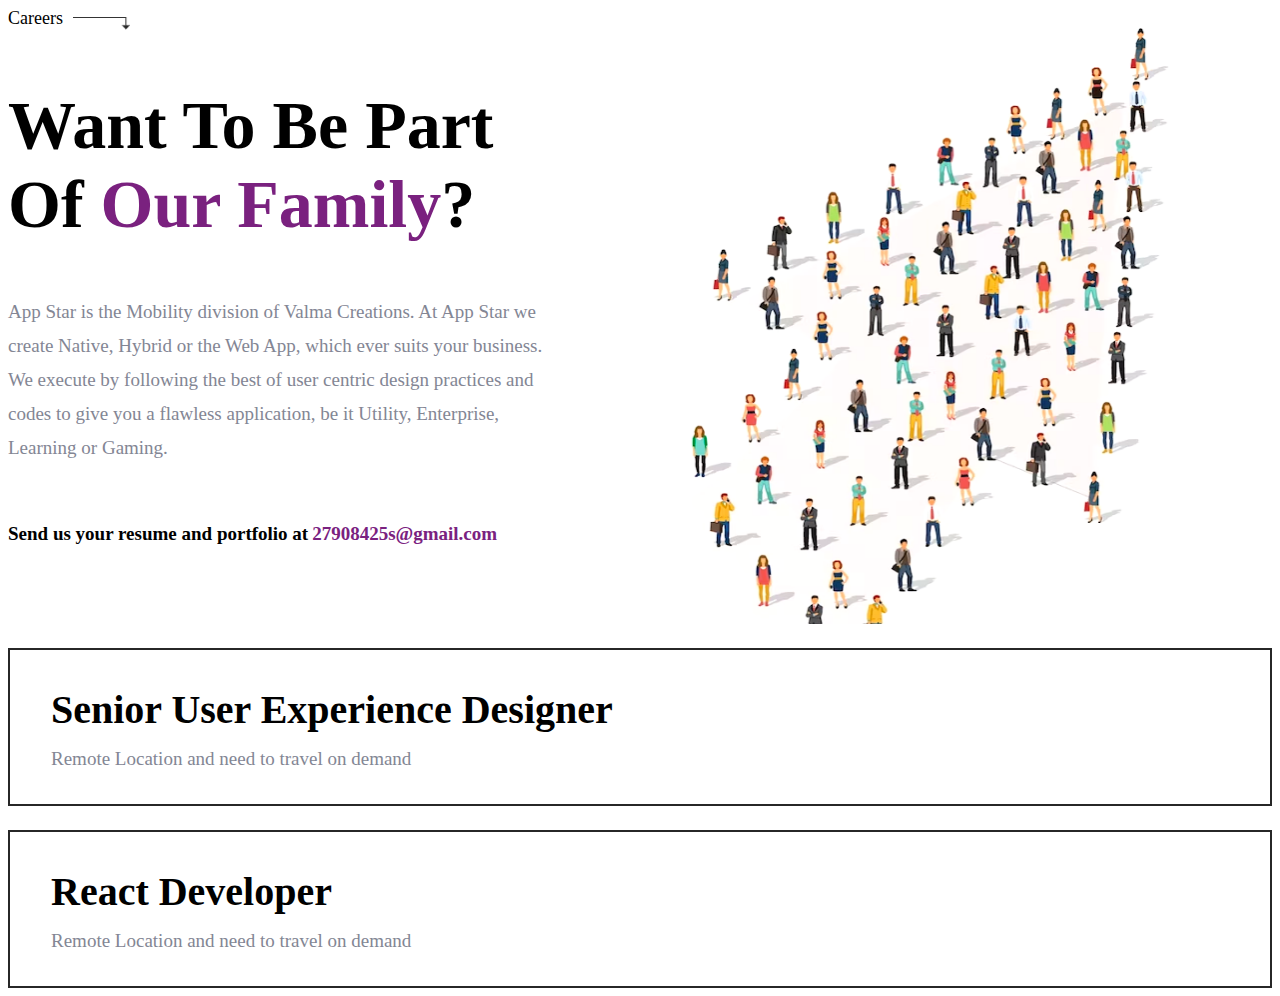
<file: career.html>
<!DOCTYPE html>
<html lang="en">
<head>
    <meta charset="UTF-8">
    <meta name="viewport" content="width=device-width, initial-scale=1.0">
    <title>Career </title>
    <link rel="stylesheet" href="css/carrer.css" />
    <link rel="stylesheet" href="css/default_theme.css" />
</head>
<body>
    <div class="carrer_header">
        <section class="carrer_section_one">
            <div style="display: flex;">
                <span class="carrer_title">Careers</span>
                <img src="images/down_arrow.png" alt="down" class="down_arrow" />
            </div>
            <div style="margin-top: 56px;">
                <span class="carrer_title_two">Want To Be Part of<span style="color: #7A217F;"> Our
                        Family</span>?</span>
            </div>
            <div class="carrer_description">
                <span class="carrer_description_text">
                    App Star is the Mobility division of Valma Creations. At App Star we create Native, Hybrid or the
                    Web App, which ever suits your business. We execute by following the best of user centric design
                    practices and codes to give you a flawless application, be it Utility, Enterprise, Learning or
                    Gaming.
                </span>
            </div>
            <div class="carrer_information">
                <span class="carrer_information_span_one">Send us your resume and portfolio at</span>
                <span class="carrer_information_span_two"> 27908425s@gmail.com</span>
            </div>
        </section>
        <section class="carrer_section_two">
            <div class="carrer_img">
                <img src="images/carrer_img.png" alt="carrer_logo" class="carrer_img" />
            </div>
        </section>
    </div>
    <div class="career_div" class="">
        <div class="career_div_two">
            <span class="career_title">Senior User Experience Designer</span>
            <span class="career_description">Remote Location and need to travel on demand</span>
        </div>
        <div class="content">
            <span class="career_description_two">
                App Star is the Mobility division of Valma Creations. At App Star we create Native, Hybrid or the Web
                App, which ever suits your business. We execute by following the best of user centric design practices
                and codes to give you a flawless application, be it Utility, Enterprise, Learning or Gaming.
            </span><br><br><br>
            <span class="career_description_two">
                App Star is the Mobility division of Valma Creations. At App Star we create Native, Hybrid or the Web
                App, which ever suits your business. We execute by following the best of user centric design practices
                and codes to give you a flawless application, be it Utility, Enterprise, Learning or Gaming.
            </span><br><br><br>
            <span class="career_description_two">
                App Star is the Mobility division of Valma Creations. At App Star we create Native, Hybrid or the Web
                App, which ever suits your business. We execute by following the best of user centric design practices
                and codes to give you a flawless application, be it Utility, Enterprise, Learning or Gaming.
            </span><br><br><br>
            <span class="career_description_two">
                App Star is the Mobility division of Valma Creations. At App Star we create Native, Hybrid or the Web
                App, which ever suits your business. We execute by following the best of user centric design practices
                and codes to give you a flawless application, be it Utility, Enterprise, Learning or Gaming.
            </span><br><br><br>
            <span class="career_description_two">
                App Star is the Mobility division of Valma Creations. At App Star we create Native, Hybrid or the Web
                App, which ever suits your business. We execute by following the best of user centric design practices
                and codes to give you a flawless application, be it Utility, Enterprise, Learning or Gaming.
            </span>
        </div>
        <div class="career_div_two">
            <span class="career_title">React Developer</span>
            <span class="career_description">Remote Location and need to travel on demand</span>
        </div>
    </div>
    <script src="js/jquery.min.js"></script>
    <script src="js/bootstrap.min.js"></script>
    <script>
        var coll = document.getElementsByClassName("career_div_two");
        var i;

        for (i = 0; i < coll.length; i++) {
            coll[i].addEventListener("click", function () {
                this.classList.toggle("active");
                var content = this.nextElementSibling;
                if (content.style.display === "block") {
                    content.style.display = "none";
                    career_description.style.color = '#838694';
                } else {
                    content.style.display = "block";
                    career_description.style.color = '#FFFFF';

                }
            });
        }
    </script>
</body>

</html>
</file>
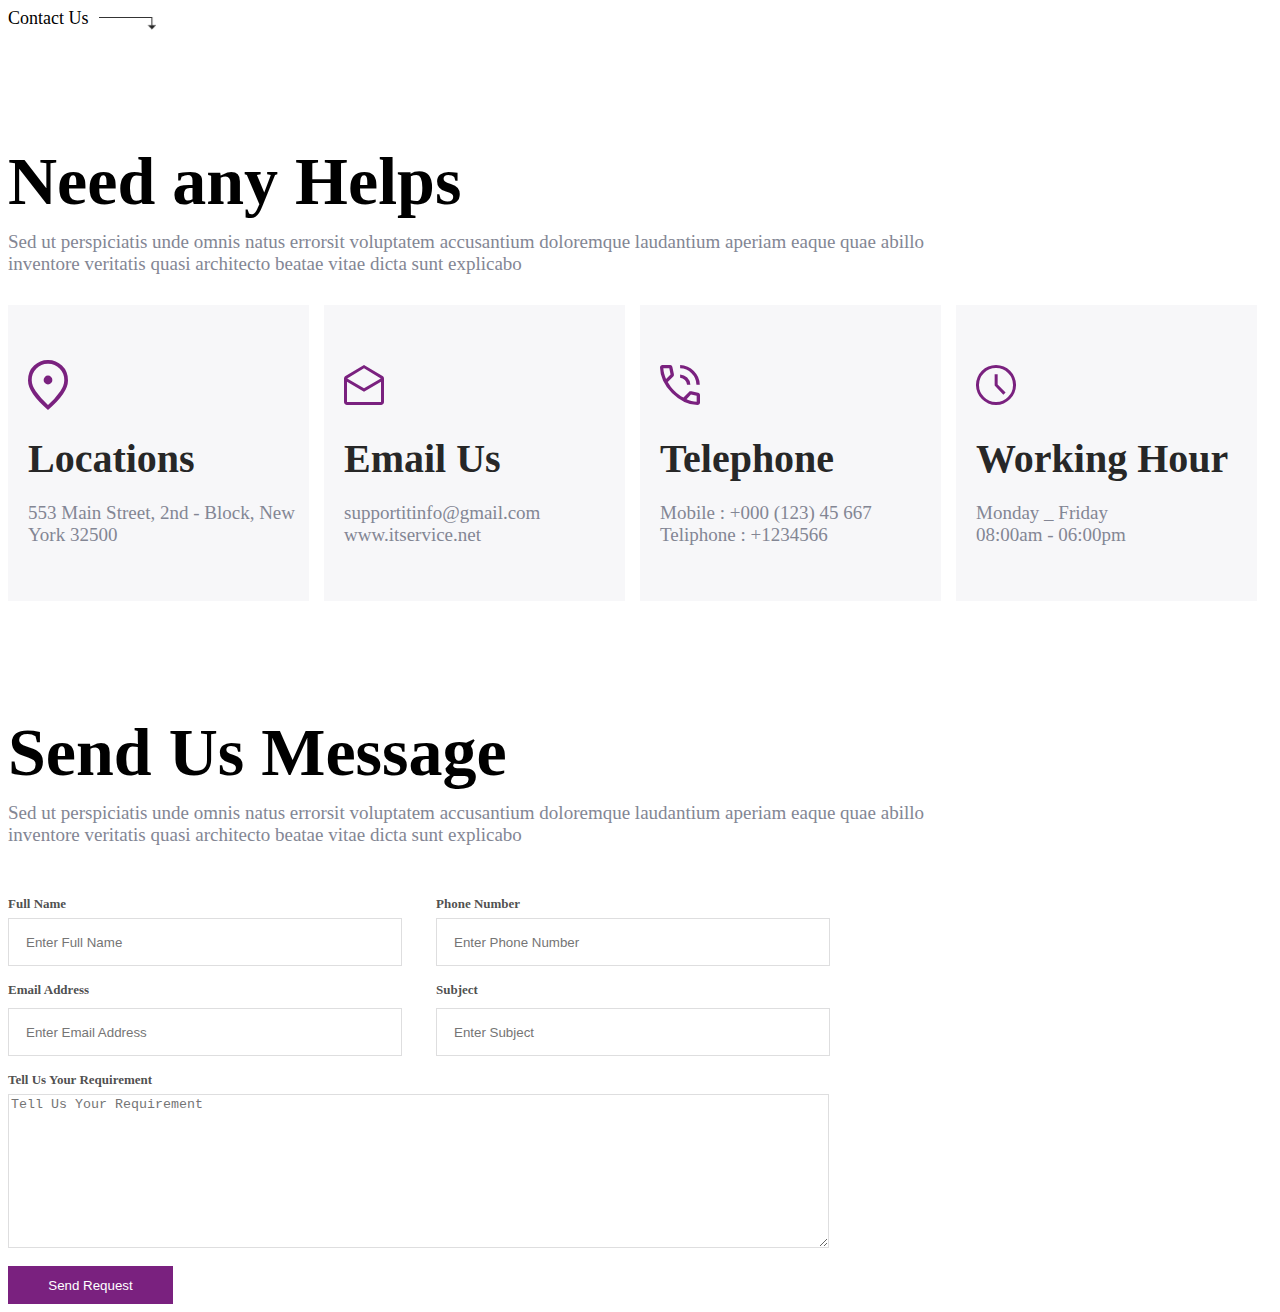
<file: contact_us.html>
<!DOCTYPE html>
<html lang="en">

<head>
    <meta charset="UTF-8">
    <meta name="viewport" content="width=device-width, initial-scale=1.0">
    <title>Contact Us </title>
    <link rel="stylesheet" href="css/contact_us.css" />
</head>

<body>
    <div>
        <div style="display: flex;">
            <span class="title">Contact Us</span>
            <img src="images/down_arrow.png" alt="down" class="down_arrow" />
        </div>
        <div class="text_details">
            <span class="text_one">Need any Helps</span>
            <span class="text_two">
                Sed ut perspiciatis unde omnis natus errorsit voluptatem accusantium doloremque laudantium aperiam
                eaque quae abillo<br> inventore veritatis quasi architecto beatae vitae dicta sunt explicabo
            </span>
        </div>
        <div class="cards">
            <div class="card_one">
                <div>
                    <img src="images/location_on_FILL0_wght400_GRAD0_opsz48.svg" alt="location" class="icon_one"/>
                    <span class="card_text_one">Locations</span>
                    <span class="card_text_two">553 Main Street, 2nd - Block, New York 32500</span>
                </div>
            </div>
            <div class="card_one">
                <div>
                    <img src="images/drafts_FILL0_wght400_GRAD0_opsz48.svg" alt="email" class="icon_one"/>
                    <span class="card_text_one">Email Us</span>
                    <span class="card_text_two">supportitinfo@gmail.com www.itservice.net</span>
                </div>
            </div>
            <div class="card_one">
                <div>
                    <img src="images/phone_in_talk_FILL0_wght400_GRAD0_opsz48.svg" alt="telephone" class="icon_one"/>
                    <span class="card_text_one">Telephone</span>
                    <span class="card_text_two">Mobile : +000 (123) 45 667<br> Teliphone : +1234566</span>
                </div>
            </div>
            <div class="card_one">
                <div>
                    <img src="images/schedule_FILL0_wght400_GRAD0_opsz48.svg" alt="working_hours" class="icon_one"/>
                    <span class="card_text_one">Working Hour</span>
                    <span class="card_text_two">Monday _ Friday<br> 08:00am - 06:00pm</span>
                </div>
            </div>
        </div>

        <div class="text_details">
            <span class="text_one">Send Us Message</span>
            <span class="text_two">
                Sed ut perspiciatis unde omnis natus errorsit voluptatem accusantium doloremque laudantium aperiam eaque
                quae abillo<br> inventore veritatis quasi architecto beatae vitae dicta sunt explicabo
            </span>
        </div>

        <div style="margin-top: 50px;display: flex;">
            <form action="#" method="post">
                <div style="display: flex;">
                    <div style="display: flex;flex-direction: column;margin-right: 17px;">
                        <label for="fullName" class="label">Full Name</label>
                        <input class="inputText" type="text" id="fullName" name="fullName" placeholder="Enter Full Name"
                            required>
                    </div>
                    <div style="display: flex;flex-direction: column;">
                        <label for="phoneNumber" class="label">Phone Number</label>
                        <input class="inputText" type="text" id="phoneNumber" name="phoneNumber" placeholder="Enter Phone Number" required>
                    </div>
                </div>
                <div style="display: flex;margin-top: 16px;">
                    <div style="display: flex;flex-direction: column;margin-right: 17px">
                        <label for="email" class="label">Email Address</label><br>
                        <input class="inputTextTwo" placeholder="Enter Email Address" type="text" id="email" name="email" required>
                    </div>
                    <div style="display: flex;flex-direction: column;">
                        <label for="subject" class="label">Subject</label><br>
                        <input class="inputTextTwo" type="text" placeholder="Enter Subject" id="subject" name="subject" required>
                    </div>
                </div>
                <div style="display: flex;flex-direction: column; margin-top: 16px;">
                    <label for="requirement" class="label">Tell Us Your Requirement</label>
                    <textarea class="inputTextArea" id="requirement" placeholder="Tell Us Your Requirement" name="requirement" rows="4" required></textarea>
                </div>
                <button type="submit" class="button">Send Request</button>
            </form>
            <div style="height: 369px;width: 449px;">
                <iframe
                src="https://www.google.com/maps/embed?pb=!1m18!1m12!1m3!1d3807.380951051794!2d78.36621960000002!3d17.447773599999963!2m3!1f0!2f0!3f0!3m2!1i1024!2i768!4f13.1!3m3!1m2!1s0x3bcb93dc8c5d69df%3A0x19688beb557fa0ee!2sHITEC%20City%2C%20Hyderabad%2C%20Telangana%20500081!5e0!3m2!1sen!2sus!4v1630345144215!5m2!1sen!2sus"
                width="100%" height="369px" style="border:0;" allowfullscreen="" loading="lazy"></iframe>
            </div>

        </div>

    </div>
</body>

</html>
</file>
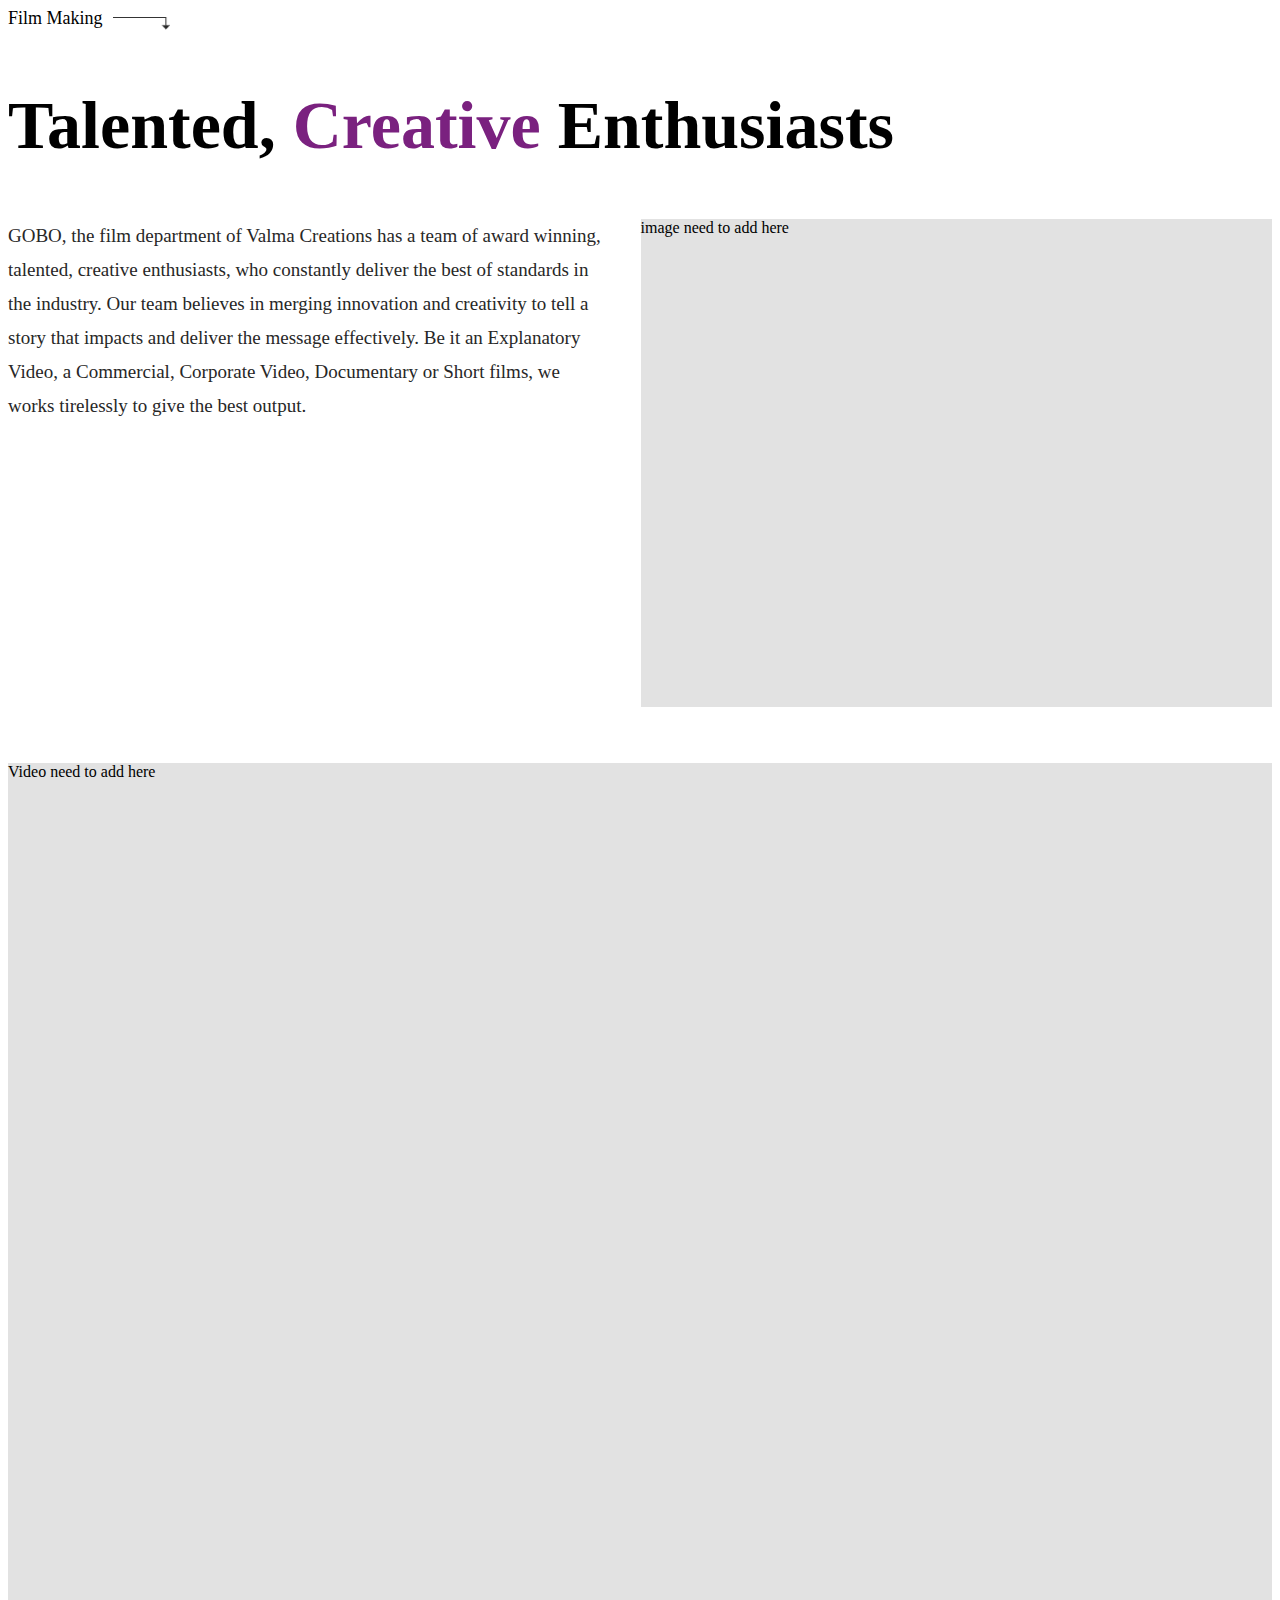
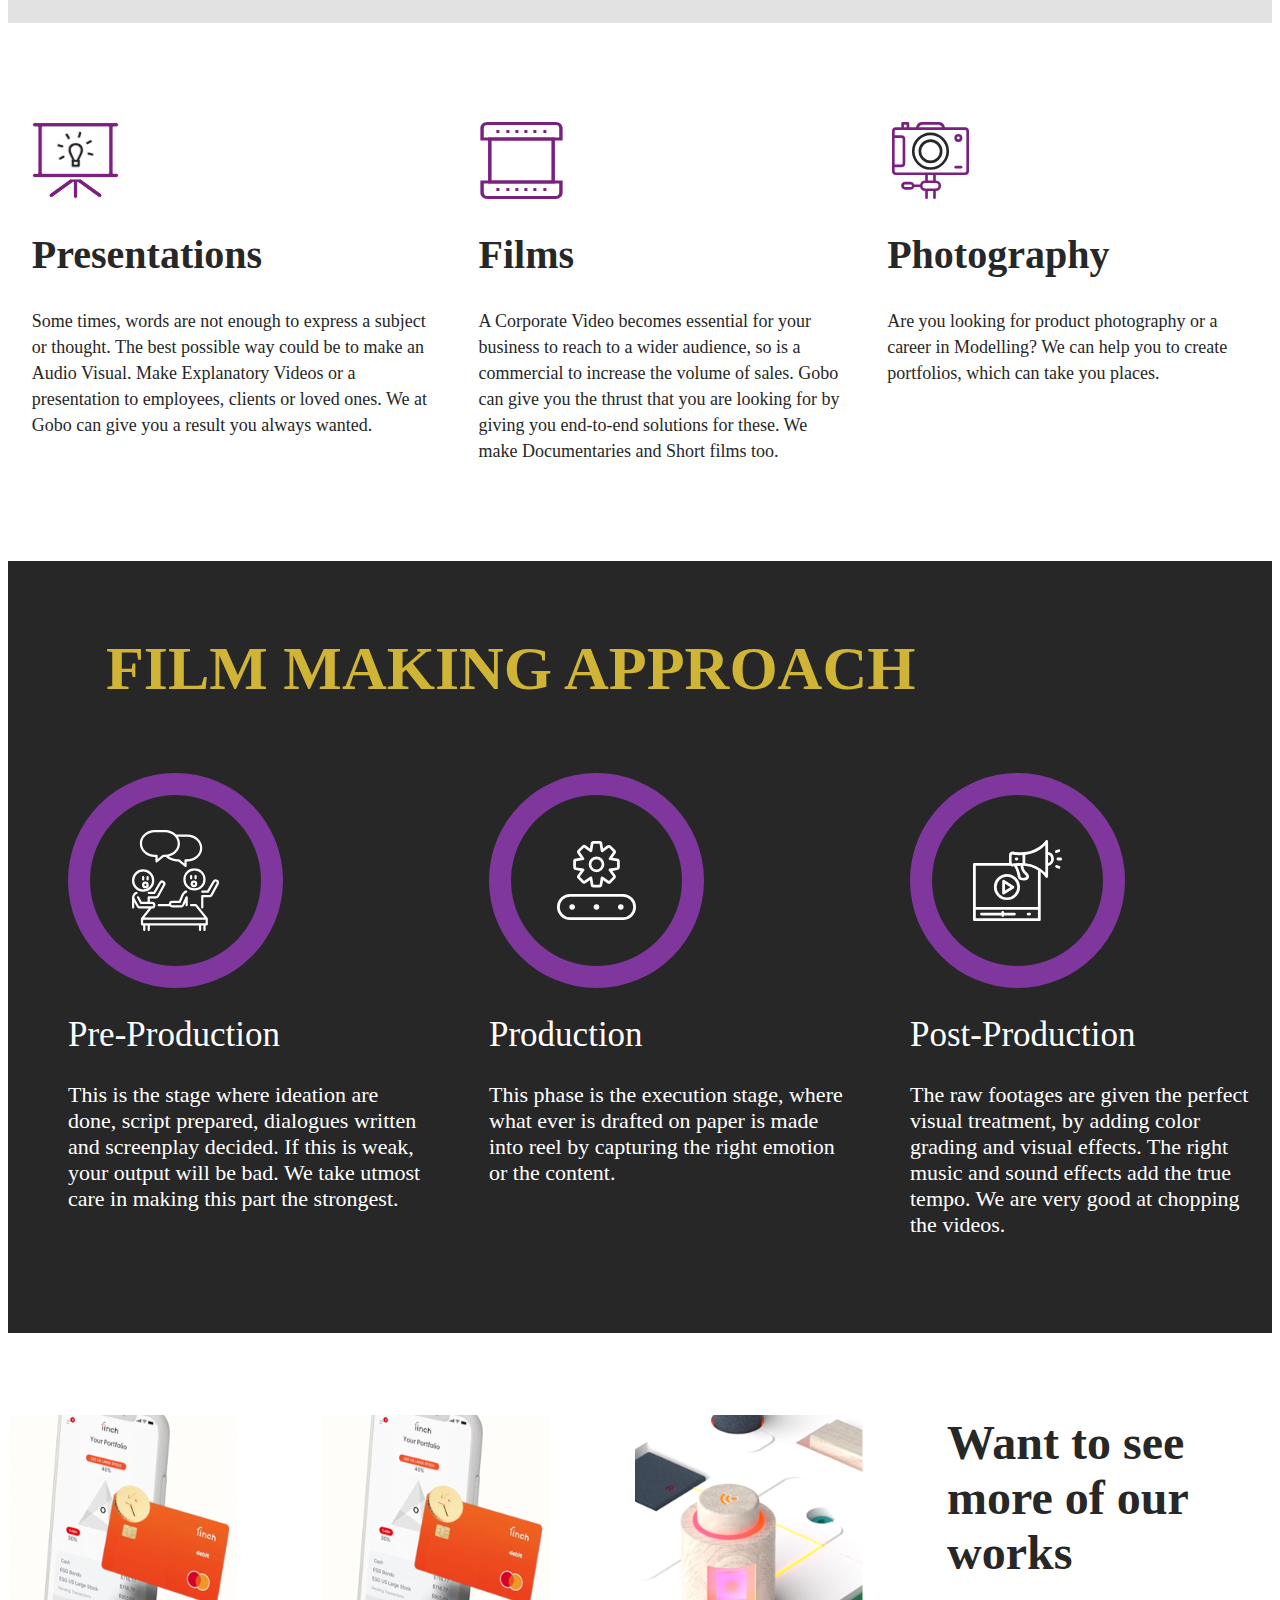
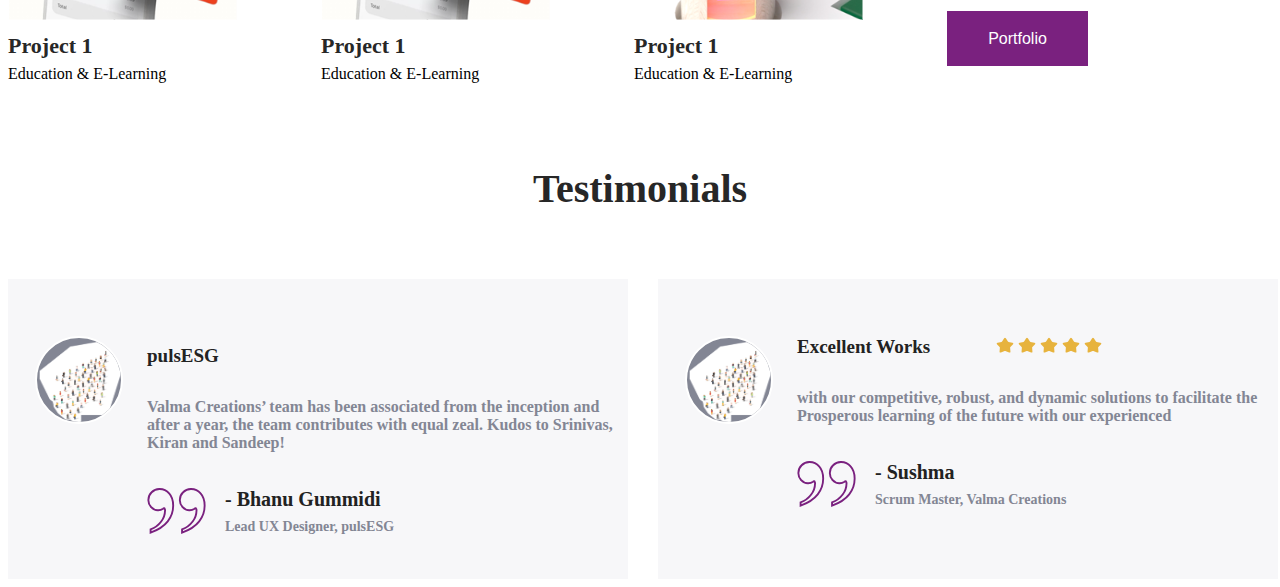
<file: film_making.html>
<!DOCTYPE html>
<html lang="en">

<head>
    <meta charset="UTF-8">
    <meta name="viewport" content="width=device-width, initial-scale=1.0">
    <title>Film Making</title>
</head>

<body>
    <div>
        <link rel="stylesheet" href="css/film_making.css" />
        <div style="display: flex;">
            <span class="title">Film Making</span>
            <img src="images/down_arrow.png" alt="down" class="down_arrow" />
        </div>
        <div class="heading">
            <span class="heading_text_one">Talented, <span class="heading_text_two">Creative</span> Enthusiasts </span>
        </div>
        <div class="text_two">
            <span class="text_description">
                GOBO, the film department of Valma Creations has a team of award winning, talented, creative
                enthusiasts, who constantly deliver the best of standards in the industry. Our team believes in merging
                innovation and creativity to tell a story that impacts and deliver the message effectively. Be it an
                Explanatory Video, a Commercial, Corporate Video, Documentary or Short films, we works tirelessly to
                give the best output.
            </span>
            <div class="text_two_image">
                <span>image need to add here</span>
            </div>
        </div>
        <div class="video">
            <span>Video need to add here</span>
        </div>
        <div class="cards">
            <div class="card_one">
                <img src="images/Group 1600.svg" alt="Presentations" class="icon_one" />
                <span class="card_text">Presentations</span>
                <div class="card_description">
                    <span class="">
                        Some times, words are not enough to express a subject or thought. The best possible way could be
                        to make an Audio Visual. Make Explanatory Videos or a presentation to employees, clients or
                        loved
                        ones. We at Gobo can give you a result you always wanted.
                    </span>
                </div>
            </div>
            <div class="card_two">
                <img src="images/Group 1601.svg" alt="Presentations" class="icon_one" />
                <span class="card_text">Films</span>
                <div class="card_description">
                    <span class="">
                        A Corporate Video becomes essential for your business to reach to a wider audience, so is a
                        commercial to increase the volume of sales. Gobo can give you the thrust that you are looking
                        for by giving you end-to-end solutions for these. We make Documentaries and Short films too.
                    </span>
                </div>
            </div>
            <div class="card_two">
                <img src="images/Group 1603.svg" alt="Presentations" class="icon_one" />
                <span class="card_text">Photography</span>
                <div class="card_description">
                    <span class="">
                        Are you looking for product photography or a career in Modelling? We can help you to create
                        portfolios, which can take you places.
                    </span>
                </div>
            </div>
        </div>
        <div class="film_making_approach">
            <span class="film_title">FILM MAKING APPROACH</span>
            <div class="film_making_progress">

                <div class="circular_progressbar_card">
                    <div class="progress-bar">
                        <img src="images/Group 1615.svg" />
                    </div>
                    <div class="film_title_two">
                        <span class="">Pre-Production</span>
                    </div>
                    <div class="film_description_two">
                        <span class="">
                            This is the stage where ideation are done, script prepared, dialogues written and screenplay
                            decided. If this is weak, your output will be bad. We take utmost care in making this part
                            the
                            strongest.
                        </span>
                    </div>
                </div>
                <div class="circular_progressbar_card">
                    <div class="progress-bar">
                        <img src="images/Group 1616.svg" />
                    </div>
                    <div class="film_title_two">
                        <span class="">Production</span>
                    </div>
                    <div class="film_description_two">
                        <span class="">
                            This phase is the execution stage, where what ever is drafted on paper is made into reel by
                            capturing the right emotion or the content.
                        </span>
                    </div>
                </div>
                <div class="circular_progressbar_card">
                    <div class="progress-bar">
                        <img src="images/Group 1617.svg" />
                    </div>
                    <div class="film_title_two">
                        <span class="">Post-Production</span>
                    </div>
                    <div class="film_description_two">
                        <span class="">
                            The raw footages are given the perfect visual treatment, by adding color grading and visual
                            effects. The right music and sound effects add the true tempo. We are very good at chopping
                            the videos.
                        </span>
                    </div>
                </div>
            </div>
        </div>
        <div class="cards_two">
            <div class="cards_two_details">
                <img src="images/Mask Group 12.png" class="project" alt="project_name" />
                <span class="cards_two_details_title">Project 1</span>
                <span>Education & E-Learning</span>
            </div>
            <div class="cards_two_details">
                <img src="images/Mask Group 12.png" class="project" alt="project_name" />
                <span class="cards_two_details_title">Project 1</span>
                <span>Education & E-Learning</span>
            </div>
            <div class="cards_two_details">
                <img src="images/Mask Group 13.png" class="project" alt="project_name" />
                <span class="cards_two_details_title">Project 1</span>
                <span>Education & E-Learning</span>
            </div>
            <div class="cards_two_details_two">
                <span class="cards_two_details_title_two">Want to see more of our works</span>
                <button class="Portfoliobutton">Portfolio</button>
            </div>
        </div>
        <div class="">
            <div class="Testimonials">
                <span class="">Testimonials</span>
            </div>
            <div class="review_cards">
                <div class="review_cards_one">
                    <img class="review_img" src="images/carrer_img.png" alt="review_img" />
                    <div class="review_text">
                        <span class="review_text_title">pulsESG</span>
                        <span class="review_text_description">Valma Creations’ team has been associated from the
                            inception and after a year, the team
                            contributes with equal zeal. Kudos to Srinivas, Kiran and Sandeep!</span>
                        <div class="comment">
                            <img src="images/Path 11870.svg" class="comment_icon" />
                            <div class="comment_text">
                                <span class="comment_text_name"> - Bhanu Gummidi</span>
                                <span class="comment_text_desgination">Lead UX Designer, pulsESG</span>
                            </div>
                        </div>
                    </div>

                </div>
                <div class="review_cards_one">
                    <img class="review_img" src="images/carrer_img.png" alt="review_img" />
                    <div class="review_text">
                        <div>
                            <span class="review_text_title">Excellent Works</span>
                            <img class="star_one" alt="star" src="images/Polygon 6.svg" />
                            <img class="star" alt="star" src="images/Polygon 6.svg" />
                            <img class="star" alt="star" src="images/Polygon 6.svg" />
                            <img class="star" alt="star" src="images/Polygon 6.svg" />
                            <img class="star" alt="star" src="images/Polygon 6.svg" />
                        </div>
                        <span class="review_text_description">
                            with our competitive, robust, and dynamic solutions to facilitate the Prosperous learning of
                            the future with our experienced
                        </span>
                        <div class="comment">
                            <img src="images/Path 11870.svg" class="comment_icon" />
                            <div class="comment_text">
                                <span class="comment_text_name"> - Sushma </span>
                                <span class="comment_text_desgination">Scrum Master, Valma Creations</span>
                            </div>
                        </div>
                    </div>
                </div>
            </div>
        </div>
    </div>
</body>

</html>
</file>
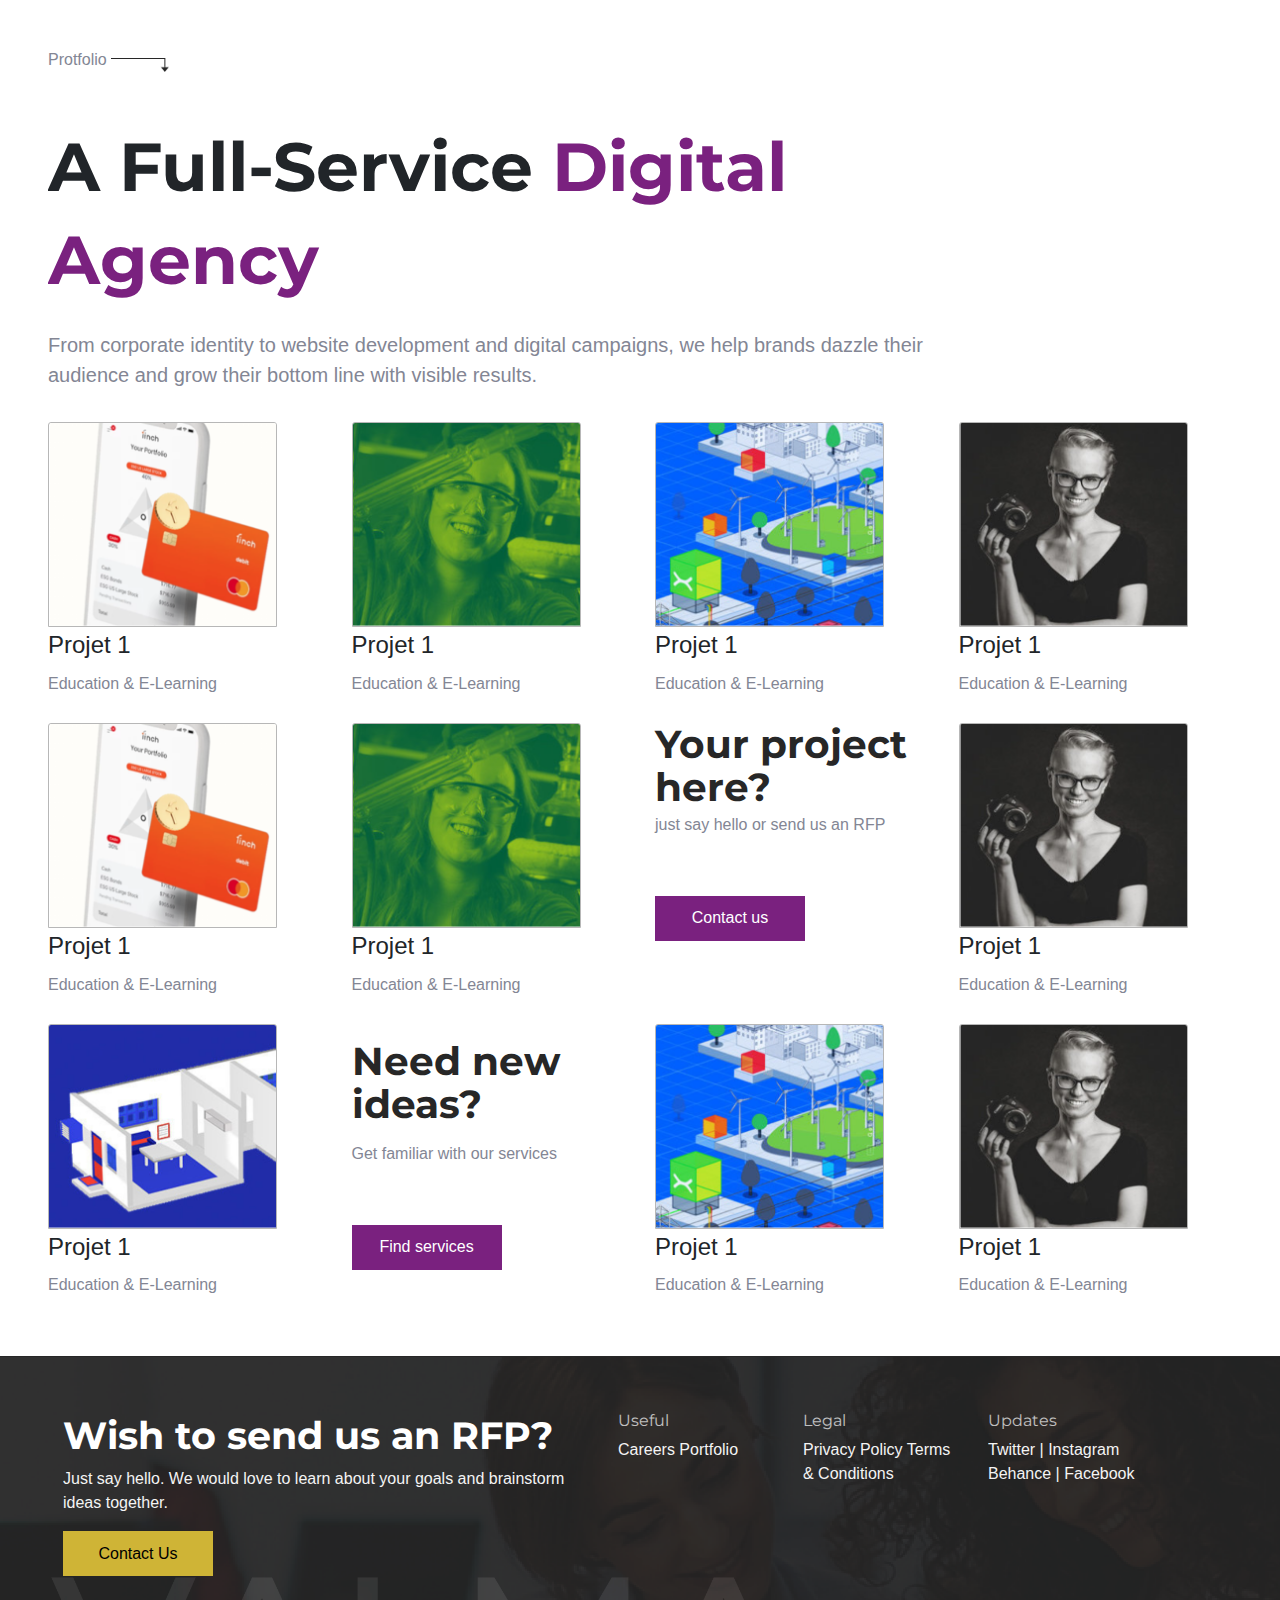
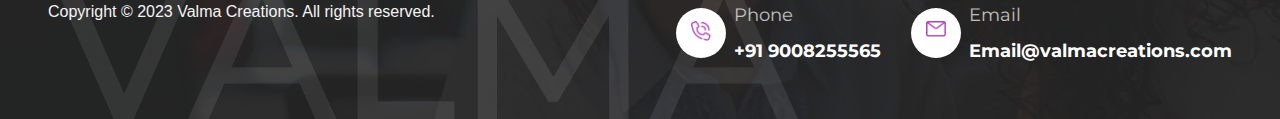
<file: portfolio.html>
<!DOCTYPE html>
<html lang="en">

<head>
    <meta charset="UTF-8">
    <meta name="viewport" content="width=device-width, initial-scale=1.0">
    <link rel="stylesheet" href="https://cdn.jsdelivr.net/npm/bootstrap@4.0.0/dist/css/bootstrap.min.css"
        integrity="sha384-Gn5384xqQ1aoWXA+058RXPxPg6fy4IWvTNh0E263XmFcJlSAwiGgFAW/dAiS6JXm" crossorigin="anonymous">
    <link rel="stylesheet" href="css/protfolio.css">
    <link rel="preconnect" href="https://fonts.googleapis.com">
    <link rel="preconnect" href="https://fonts.gstatic.com" crossorigin>
    <link href="https://fonts.googleapis.com/css2?family=Montserrat:wght@300;700&family=Poppins&display=swap"
        rel="stylesheet">
    <title>Document</title>
</head>

<body>
    <div class="m-5" style="overflow: hidden;">
        <span class="cardbottomtext">Protfolio <span><img class="portfolioimg mt-2"
                    src="images/Group421@2x.png"></span></span>
        <div class="headertext text-justify mt-5">
            A Full-Service <span style="color: #7A217F;
            "> Digital<br> Agency</span>
        </div>
        <p class="paragraphtext mt-4 lead w-75">
            From corporate identity to website development and digital campaigns, we help brands dazzle their audience
            and grow their bottom line with visible results.
        </p>
        <div class="mt-2">
            <!-- Card deck -->
            <div class=" row ">
                <div class="col-xs-12 col-sm-6 col-md-4 col-lg-3 mt-3">
                    <!-- Card -->
                    <div class="card">

                        <!--Card image-->
                        <div class="view overlay">
                            <img class="card-img-top image" src="images/Mask Group 12@2x.png" alt="Card image cap">
                            <a href="#!">
                                <div class="mask rgba-white-slight"></div>
                            </a>
                        </div>
                        <!--Card content-->
                        <div class="mt-1">
                            <!--Title-->
                            <h4 class="card-title">Projet 1</h4>
                            <!--Text-->
                            <p class="cardbottomtext"> Education & E-Learning </p>
                        </div>
                    </div>
                    <!-- Card -->
                </div>
                <div class="col-xs-12 col-sm-6 col-md-4 col-lg-3 mt-3">
                    <!-- Card -->
                    <div class="card">

                        <!--Card image-->
                        <div class="view overlay">
                            <img class="card-img-top image" src="images/Mask Group 15@2x.png" alt="Card image cap">
                            <a href="#!">
                                <div class="mask rgba-white-slight"></div>
                            </a>
                        </div>
                        <!--Card content-->
                        <div class="mt-1">
                            <!--Title-->
                            <h4 class="card-title">Projet 1</h4>
                            <!--Text-->
                            <p class="cardbottomtext"> Education & E-Learning </p>
                        </div>
                    </div>
                    <!-- Card -->
                </div>
                <div class="col-xs-12 col-sm-6 col-md-4 col-lg-3 mt-3">
                    <!-- Card -->
                    <div class="card">

                        <!--Card image-->
                        <div class="view overlay">
                            <img class="card-img-top image" src="images/Mask Group 16@2x.png" alt="Card image cap">
                            <a href="#!">
                                <div class="mask rgba-white-slight"></div>
                            </a>
                        </div>
                        <!--Card content-->
                        <div class="mt-1">
                            <!--Title-->
                            <h4 class="card-title">Projet 1</h4>
                            <!--Text-->
                            <p class="cardbottomtext"> Education & E-Learning </p>
                        </div>
                    </div>
                    <!-- Card -->
                </div>
                <div class="col-xs-12 col-sm-6 col-md-4 col-lg-3 mt-3 ">
                    <!-- Card -->
                    <div class="card">

                        <!--Card image-->
                        <div class="view overlay">
                            <img class="card-img-top image" src="images/Mask Group 18@2x.png" alt="Card image cap">
                            <a href="#!">
                                <div class="mask rgba-white-slight"></div>
                            </a>
                        </div>
                        <!--Card content-->
                        <div class="mt-1">
                            <!--Title-->
                            <h4 class="card-title">Projet 1</h4>
                            <!--Text-->
                            <p class="cardbottomtext"> Education & E-Learning </p>
                        </div>
                    </div>
                    <!-- Card -->
                </div>
                <div>
                </div>
            </div>

            <!-- second card row -->
            <div class=" row ">
                <div class="col-xs-12 col-sm-6 col-md-4 col-lg-3 mt-3">
                    <!-- Card -->
                    <div class="card">

                        <!--Card image-->
                        <div class="view overlay">
                            <img class="card-img-top image" src="images/Mask Group 12@2x.png" alt="Card image cap">
                            <a href="#!">
                                <div class="mask rgba-white-slight"></div>
                            </a>
                        </div>
                        <!--Card content-->
                        <div class="mt-1">
                            <!--Title-->
                            <h4 class="card-title">Projet 1</h4>
                            <!--Text-->
                            <p class="cardbottomtext"> Education & E-Learning </p>
                        </div>
                    </div>
                    <!-- Card -->
                </div>
                <div class="col-xs-12 col-sm-6 col-md-4 col-lg-3 mt-3">
                    <!-- Card -->
                    <div class="card">

                        <!--Card image-->
                        <div class="view overlay">
                            <img class="card-img-top image" src="images/Mask Group 15@2x.png" alt="Card image cap">
                            <a href="#!">
                                <div class="mask rgba-white-slight"></div>
                            </a>
                        </div>
                        <!--Card content-->
                        <div class="mt-1">
                            <!--Title-->
                            <h4 class="card-title">Projet 1</h4>
                            <!--Text-->
                            <p class="cardbottomtext"> Education & E-Learning </p>
                        </div>
                    </div>
                    <!-- Card -->
                </div>
                <div class="col-xs-12 col-sm-6 col-md-4 col-lg-3 mt-3">
                    <!-- Card -->
                    <div class="card">

                        <!--Card image-->
                        <div class="view overlay">
                            <span class="yourproject">
                                Your project here?
                            </span>
                        </div>
                        <!--Card content-->
                        <div class="mt-1">
                            <!--Title-->
                            <!--Text-->
                            <p class="cardbottomtext">just say hello or send us an RFP </p>
                        <button class="btncontactus mt-5">Contact&nbsp;us</button>

                        </div>
                    </div>
                    <!-- Card -->
                </div>
                <div class="col-xs-12 col-sm-6 col-md-4 col-lg-3 mt-3 ">
                    <!-- Card -->
                    <div class="card">

                        <!--Card image-->
                        <div class="view overlay">
                            <img class="card-img-top image" src="images/Mask Group 18@2x.png" alt="Card image cap">
                            <a href="#!">
                                <div class="mask rgba-white-slight"></div>
                            </a>
                        </div>
                        <!--Card content-->
                        <div class="mt-1">
                            <!--Title-->
                            <h4 class="card-title">Projet 1</h4>
                            <!--Text-->
                            <p class="cardbottomtext"> Education & E-Learning </p>
                        </div>
                    </div>
                    <!-- Card -->
                </div>
                <div>
                </div>
            </div>
            <!-- thrid card row -->
            <div class=" row">
                <div class="col-xs-12 col-sm-6 col-md-4 col-lg-3 mt-3">
                    <!-- Card -->
                    <div class="card">

                        <!--Card image-->
                        <div class="view overlay">
                            <img class="card-img-top image" src="images/Mask Group 14@2x.png" alt="Card image cap">
                            <a href="#!">
                                <div class="mask rgba-white-slight"></div>
                            </a>
                        </div>
                        <!--Card content-->
                        <div class="mt-1">
                            <!--Title-->
                            <h4 class="card-title">Projet 1</h4>
                            <!--Text-->
                            <p class="cardbottomtext"> Education & E-Learning </p>
                        </div>
                    </div>
                    <!-- Card -->
                </div>
                <div class="col-xs-12 col-sm-6 col-md-4 col-lg-3 mt-3">
                    <!-- Card -->
                    <div class="card">

                        <!--Card image-->
                        <div class="view overlay mt-3">
                            <span class="yourproject">
                                Need new ideas?
                            </span>
                        </div>
                        <!--Card content-->
                        <div class="mt-3">
                            <!--Title-->
                            <!--Text-->
                            <p class="cardbottomtext ">Get familiar with our services</p>
                        <button class="btncontactus mt-5">Find&nbsp;services</button>

                        </div>
                    </div>
                    <!-- Card -->
                </div>
                <div class="col-xs-12 col-sm-6 col-md-4 col-lg-3 mt-3">
                    <!-- Card -->
                    <div class="card">

                        <!--Card image-->
                        <div class="view overlay">
                            <img class="card-img-top image" src="images/Mask Group 16@2x.png" alt="Card image cap">
                            <a href="#!">
                                <div class="mask rgba-white-slight"></div>
                            </a>
                        </div>
                        <!--Card content-->
                        <div class="mt-1">
                            <!--Title-->
                            <h4 class="card-title">Projet 1</h4>
                            <!--Text-->
                            <p class="cardbottomtext"> Education & E-Learning </p>
                        </div>
                    </div>
                    <!-- Card -->
                </div>
                <div class="col-xs-12 col-sm-6 col-md-4 col-lg-3 mt-3 ">
                    <!-- Card -->
                    <div class="card">

                        <!--Card image-->
                        <div class="view overlay">
                            <img class="card-img-top image" src="images/Mask Group 18@2x.png" alt="Card image cap">
                            <a href="#!">
                                <div class="mask rgba-white-slight"></div>
                            </a>
                        </div>
                        <!--Card content-->
                        <div class="mt-1">
                            <!--Title-->
                            <h4 class="card-title">Projet 1</h4>
                            <!--Text-->
                            <p class="cardbottomtext"> Education & E-Learning </p>
                        </div>
                    </div>
                    <!-- Card -->
                </div>
                <div>
                </div>
            </div>

        </div>
    </div>

    </div>


    <div class="background pt-5 pb-5 pr-5 pl-5">
        <div class="row container ">
            <div class="col">
                <span class="RFP">
                    Wish to send us an RFP?
                </span><br>
                <span class="belowtext">
                    Just say hello. We would love to learn about your goals and brainstorm ideas together.
                </span><br>
                <button class="Contact mt-3">
                    Contact Us
                </button>


            </div>
            <div class="col">
                <div class="row">
                    <div class="col">
                        <span class="belowtextheader">
                            Useful
                        </span><br>
                        <span class="belowtext">
                            Careers Portfolio
                        </span>

                    </div>
                    <div class="col">
                        <span class="belowtextheader">
                            Legal
                        </span><br>
                        <span class="belowtext">
                            Privacy Policy Terms & Conditions
                        </span>

                    </div>
                    <div class="col">
                        <span class="belowtextheader">
                            Updates
                        </span><br>
                        <span class="belowtext" style="display: inline-block;">
                            Twitter | Instagram Behance | Facebook
                        </span>

                    </div>

                </div>

            </div>
            <div>

            </div>



        </div><br>


        <div class="d-flex justify-content-between">

            <div>
                <span class="belowtext">
                    Copyright © 2023 Valma Creations. All rights reserved.
                </span>
            </div>

            <div>

            </div>

            <div>
                <div class="row">
                    <div class=" col d-flex">
                        <div class="mr-2 mt-2">
                            <div class=" iconframe">
                                <img src="images/Union 10@2x.png" class="icon2">
                            </div>
                        </div>

                        <div class="d-flex flex-column">
                            <span class="phone">Phone</span>
                            <span class="number">+91&nbsp;9008255565</span>
                        </div>
                    </div>

                    <div class=" col d-flex">
                        <div class="mr-2 mt-2">
                            <div class=" iconframe ">
                                <img src="images/Path 12217@2x.png" class="icon2 ">
                            </div>
                        </div>

                        <div class="d-flex flex-column">
                            <span class="phone">Email</span>
                            <span class="number">Email@valmacreations.com</span>
                        </div>
                    </div>
                </div>
            </div>
        </div>
    </div>

</body>

</html>
</file>
<file: css/carrer.css>
@import "default_theme.css";

.carrer_header {
    display: flex;
    width: 100%;
}

.carrer_title {
    font-size: 18px;
    opacity: 1px;
    text-transform: capitalize;
    letter-spacing: 0px;
}

.down_arrow {
    width: 57px;
    height: 13px;
    margin-top: 9px;
    margin-left: 10px;
}

.carrer_title_two {
    font-size: 68px;
    opacity: 1px;
    text-transform: capitalize;
    letter-spacing: 0px;
    font-weight: bold;
}

.carrer_description {
    margin-top: 51px;
}

.carrer_description_text {
    font-size: 19px;
    color: #838694;
    opacity: 1px;
    line-height: 34px;
    font-weight: 500;
}

.carrer_title_two_2 {
    color: #7A217F;
}

.carrer_information {
    margin-top: 58px;
}

.carrer_information_span_one {
    font-size: 19px;
    font-weight: 600;
}

.carrer_information_span_two {
    font-size: 19px;
    font-weight: 600;
    color: #7A217F;
}

.carrer_img {
    margin-top: -50px;
    height: 766px;
    width: 722px;
}

.career_div {
    margin-top: -100px;
    position: relative;
    background-color: white;
    display: flex;
    flex-direction: column;
}

.career_title {
    font-size: 40px;
    font-weight: bold;
    opacity: 1px;
    margin-left: 41px;
    margin-top: 36px;
}

.career_description {
    font-size: 19px;
    opacity: 1px;
    color: #838694;
    margin-left: 41px;
    margin-top: 15px;
}

.career_div_two {
    border: 2px solid #272727;
    height: 154px;
    margin-top: 24px;
    position: relative;
    background-color: white;
    display: flex;
    flex-direction: column;
}

.active,
.career_div_two:hover {
    background-color: #7A217F;
    border: 2px solid #7A217F;
}

.content {
    display: none;
    border: 2px solid #272727;
    flex-direction: column;
    padding-top: 36px;
    padding-left: 40px;
    padding-right: 37px;
    padding-bottom: 47px;
    border-top-width: 0px;
}

.career_description_two {
    font-size: 19px;
    color: #838694;
    opacity: 1;

}

/* Media Queries */
@media screen and (max-width: 1024px) {
    .carrer_img {
        display: none;
    }

    .career_div {
        margin-top: 20px;
    }
}

@media screen and (max-width: 425px) {
    .carrer_img {
        display: none;
    }

    .career_div {
        margin-top: 20px;
    }

    .career_title {
        font-size: 20px;
    }

    .career_description {
        font-size: 15px;
    }
}
</file>
<file: css/default_theme.css>
.carrer_description_text {
    color: #838694;
}

.carrer_information_span_two {
    color: #7A217F;
}

.career_div {
    background-color: white;
}

.career_description {
    color: #838694;
}

.career_div_two {
    border: 2px solid #272727;
    background-color: white;
}

.active,
.career_div_two:hover {
    background-color: #7A217F;
    border: 2px solid #7A217F;
}

.content {
    border: 2px solid #272727;
}

.career_description_two {
    color: #838694;
}
</file>
<file: css/contact_us.css>
.title {
    font-size: 18px;
    opacity: 1px;
    text-transform: capitalize;
    letter-spacing: 0px;
}

.down_arrow {
    width: 57px;
    height: 13px;
    margin-top: 9px;
    margin-left: 10px;
}

.text_details {
    margin-top: 56px;
    display: flex;
    flex-direction: column;
}

.text_one {
    margin-top: 56px;
    font-size: 68px;
    font-weight: bold;
    opacity: 1;
}

.text_two {
    color: #838694;
    font-size: 19px;
    margin-top: 10px;
}

.cards {
    margin-top: 30px;
    display: flex;
    flex-direction: row;
}

.card_one {
    height: 296px;
    width: 301px;
    background-color: #F7F7F9;
    margin-right: 15px;
    display: flex;
    /* Enable flexbox */
}

.card_one div {
    align-self: center;
    display: flex;
    flex-direction: column;
    margin-left: 20px;
}

.icon_one {
    width: 40px;
    height: 50px;
}

.icon_two {
    width: 40px;
    height: 40px;
}

.card_text_one {
    color: #272727;
    font-size: 40px;
    font-weight: bold;
    opacity: 1;
    margin-top: 25px;
}

.card_text_two {
    font-size: 19px;
    color: #838694;
    opacity: 1;
    margin-top: 20px;
}

.label {
    color: #333333DE;
    font-size: 13px;
    font-weight: bold;
}

.inputText {
    margin-top: 6px;
    border: 1px solid #DEDEDF;
    opacity: 1;
    height: 44px;
    width: 373px;
    color: #B5B5B5;
    padding-left: 17px;
    margin-right: 17px;
}

.inputTextTwo {
    margin-top: -8px;
    border: 1px solid #DEDEDF;
    opacity: 1;
    height: 44px;
    width: 373px;
    color: #B5B5B5;
    padding-left: 17px;
    margin-right: 17px;
}

.inputTextArea {
    width: 815px;
    height: 148px;
    border: 1px solid #DEDEDF;
    opacity: 1;
    margin-top: 6px;
    color: #B5B5B5;
}

.button {
    background-color: #7A217F;
    color: white;
    height: 38px;
    width: 165px;
    margin-top: 18px;
    border: 0px;
}
</file>
<file: css/film_making.css>
.title {
    font-size: 18px;
    opacity: 1px;
    text-transform: capitalize;
    letter-spacing: 0px;
}

.down_arrow {
    width: 57px;
    height: 13px;
    margin-top: 9px;
    margin-left: 10px;
}

.heading {
    margin-top: 56px;
}

.heading_text_one {
    letter-spacing: 0px;
    text-transform: capitalize;
    opacity: 1;
    font-size: 68px;
    font-weight: bold;
}

.heading_text_two {
    color: #7A217F;
    letter-spacing: 0px;
    text-transform: capitalize;
    opacity: 1;
    font-size: 68px;
    font-weight: bold;
}

.text_two {
    margin-top: 54px;
    display: flex;
    flex-direction: row;
}

.text_description {
    font-size: 19px;
    color: #272727;
    opacity: 1;
    width: 597px;
    height: 275px;
    line-height: 34px;
    text-align: left;
    margin-right: 37px;
}

.text_two_image {
    background-color: #E2E2E2;
    height: 488px;
    width: 633px;
}

.video {
    height: 860px;
    background-color: #E2E2E2;
    width: 100%;
    margin-top: 56px;
}

.cards {
    display: flex;
    flex-direction: row;
    margin-top: 99px;
    justify-content: space-around;
}

.card_one {
    width: 399px;
}

.icon_one {
    width: 87px;
    height: 77px;
    display: flex;
    flex-direction: column;
    margin-bottom: 32px;
}

.card_text {
    font-size: 40px;
    color: #272727;
    font-weight: bold;
    opacity: 1px;
    margin-top: 32px;
    text-transform: capitalize;
}

.card_description {
    color: #272727;
    opacity: 1;
    font-size: 18px;
    margin-top: 30px;
    line-height: 26px;
}

.card_two {
    width: 361px;
}

.film_making_approach {
    background-color: #272727;
    margin-top: 97px;
    height: 700px;
    padding-top: 72px;
}

.film_title {
    color: #CFB436;
    font-size: 62px;
    margin-top: 72px;
    margin-left: 98px;
    font-weight: bold;
}

.film_description_two {
    width: 361px;
}

.circular_progressbar_card {
    margin-left: 60px;
}

.progress-bar {
    display: flex;
    justify-content: center;
    align-items: center;
    width: 215px;
    height: 215px;
    margin-top: 69px;
    border-radius: 50%;
    background:
        radial-gradient(closest-side, #272727 79%, transparent 80% 100%),
        conic-gradient(#80379D 100%, #7146A7 0);
}

.film_making_progress {
    display: flex;
    flex-direction: row;
}

.film_title_two {
    color: white;
    font-size: 35px;
    margin-top: 27px;
}

.film_description_two {
    color: white;
    font-size: 22px;
    margin-top: 27px;
}

.cards_two {
    margin-top: 82px;
    display: flex;
    flex-direction: row;
    justify-content: space-between;
}

.cards_two_details {
    display: flex;
    flex-direction: column;
}

.project {
    width: 229px;
    height: 205px;
    /* border: #CFB436 1px solid; */
}

.cards_two_details_title {
    font-size: 22px;
    color: #272727;
    margin-top: 13px;
    margin-bottom: 6px;
    font-weight: bold;
}

.cards_two_details_description {
    font-size: 16px;
    color: #272727;
    margin-top: 6px;
}

.cards_two_details_two {
    width: 325px;
    display: flex;
    flex-direction: column;
}

.cards_two_details_title_two {
    font-size: 48px;
    color: #272727;
    font-weight: bold;
}

.Portfoliobutton {
    background-color: #7A217F;
    color: white;
    font-size: 16px;
    width: 141px;
    height: 55px;
    border: 0px;
    margin-top: 31px;
}

.Testimonials {
    text-align: center;
    margin-top: 82px;
}

.Testimonials span {
    color: #272727;
    font-size: 40px;
    font-weight: bold;
}

.review_cards {
    margin-top: 67px;
    display: flex;
    flex-direction: row;
}

.review_cards_one {
    background-color: #F7F7F9;
    width: 633px;
    height: 300px;
    margin-right: 30px;
    display: flex;
    flex-direction: row;
}

.review_img {
    width: 84px;
    height: 84px;
    background-color: #838694;
    border: 2px solid #FFFFFF;
    opacity: 1;
    border-radius: 50%;
    margin-left: 27px;
    margin-top: 57px;
}

.review_text{
    margin-top: 57px;
    display: flex;
    flex-direction: column;
    margin-left: 24px;
}

.review_text_title{
    color: #222222;
    font-size: 19px;
    font-weight: 600;
    opacity: 1;
    margin-top: 9px;
}

.review_text_description{
    color: #838694;
    font-size: 16px;
    font-weight: 600;
    opacity: 1px;
    margin-top: 31px;
    width: 481px;
    text-align: left;
}

.star_one{
    margin-left: 62px;
}

.star{
    opacity: 1;
    width: 18px;
    height: 16px;
}

.comment{
    display: flex;
    margin-top: 36px;
    flex-direction: row;
}

.comment_icon{
    height: 46px;
    width: 59px;
}

.comment_text{
    display: flex;
    margin-left: 19px;
    flex-direction: column;
}

.comment_text_name {
    color: #222222;
    font-size: 20px;
    font-weight: 600;
}

.comment_text_desgination {
    color: #838694;
    font-size: 14px;
    font-weight: 600;
    margin-top: 8px;
}
</file>
<file: css/protfolio.css>
.headertext {
    top: 225px;
    left: 98px;
    /* width: 896px;
    height: 176px; */
    /* UI Properties */
    text-align: left;
    font: normal normal bold 68px/93px Montserrat;
    letter-spacing: 0px;
    text-transform: capitalize;
    opacity: 1;
}

.paragraphtext {
  
    /* UI Properties */
    text-align: left;
    font: normal normal medium 19px/34px Montserrat;
    letter-spacing: 0px;
    color: #838694;
    opacity: 1;
    font-weight: 400;
}

.image {
    top: 584px;
    left: 94px;
    width: 229px;
    height: 205px;
    border: 1px solid #B7B7B7;
    opacity: 1;
}

.cardheader {
    top: 802px;
    left: 94px;
    width: 98px;
    height: 27px;
    /* UI Properties */
    text-align: left;
    font: normal normal bold Montserrat;
    font-size: 22px;
    letter-spacing: 0px;
    color: #272727;
    opacity: 1;
}

.cardbottomtext {
    top: 800px;
    left: 94px;
    /* width: 192px; */
    height: 19px;
    /* UI Properties */
    text-align: left;
    font: normal normal medium 14px/16px Montserrat;
    letter-spacing: 0px;
    color: #838694;
    opacity: 1;
}
.btncontactus{
    background-color: #7A217F;
    color: white;
    border: none;
    width: 150px;
    height: 45px;
}
.card {
    border: none;
}

.portfolioimg {
    top: 160px;
    left: 186px;
    width: 58px;
    height: 14px;
    /* UI Properties */
    opacity: 1;
    color: #838694;
    opacity: 1;
}
.yourproject{
    font: normal normal bold 39px/43px Montserrat;
letter-spacing: 0px;
color: #272727;
opacity: 1;
    
}


.background {


    opacity: 1;
    background-image: url(../images/MaskGroup38@2x.png);
    background-repeat: no-repeat;
    background-position: 0%;
    background-size: cover;
}

.RFP {
    text-align: left;
    font: normal normal bold 38px/63px Montserrat;
    letter-spacing: 0px;
    color: #FFFFFF;
    opacity: 1;
}

.belowtext {
    text-align: left;
    /* font: normal normal normal 15px/22px Montserrat; */
    letter-spacing: 0px;
    color: #FFFFFF;
    opacity: 0.95;
}

.Contact {
    border: none;
    background: #CFB436 0% 0% no-repeat padding-box;
    opacity: 1;
    width: 150px;
    height: 45px;
    display: inline-block;

}

.number {
    font: normal normal bold 18px/40px Montserrat;
    letter-spacing: 0px;
    color: #FFFFFF;
    opacity: 1;
}

.phone {
    text-align: left;
    font: normal normal normal 18px/31px Montserrat;
    letter-spacing: 0px;
    color: #FFFFFF;
    opacity: 0.7;
}

.iconframe {
    background-color: white;
    border-radius: 50%;
    position: relative;
    width: 50px;
    height: 50px;
}

.icon2 {
    width: 20px;
    margin-top: 13px;
    margin-left: 15px;
}

.belowtextheader {
    text-align: left;
    font: normal normal normal 16px/34px Montserrat;
    letter-spacing: 0px;
    color: #FFFFFF;
    opacity: 0.7;
}


@media only screen and (max-width: 800px) {
 
    .headertext {
        font: normal normal bold 30px/49px Helvetica Neue !important;
        
    }
    
  

    .background {
        font-size: small;
        width: 100vw;

        padding-bottom: 100px !important;
    }

    .RFP {
        font-size: normal normal bold 35px/58px Helvetica Neue;

    }

    .cardheading {
        font: normal normal bold 16px/22px Montserrat;

    }

    .number {
        /* font: normal normal bold 5px/20px Montserrat !important; */
        font-size: 1px !important;

    }

    .phone {
        font: normal normal normal 8px/21px Montserrat !important;

    }

    .icon {
        width: 23px;
    }

}
</file>
